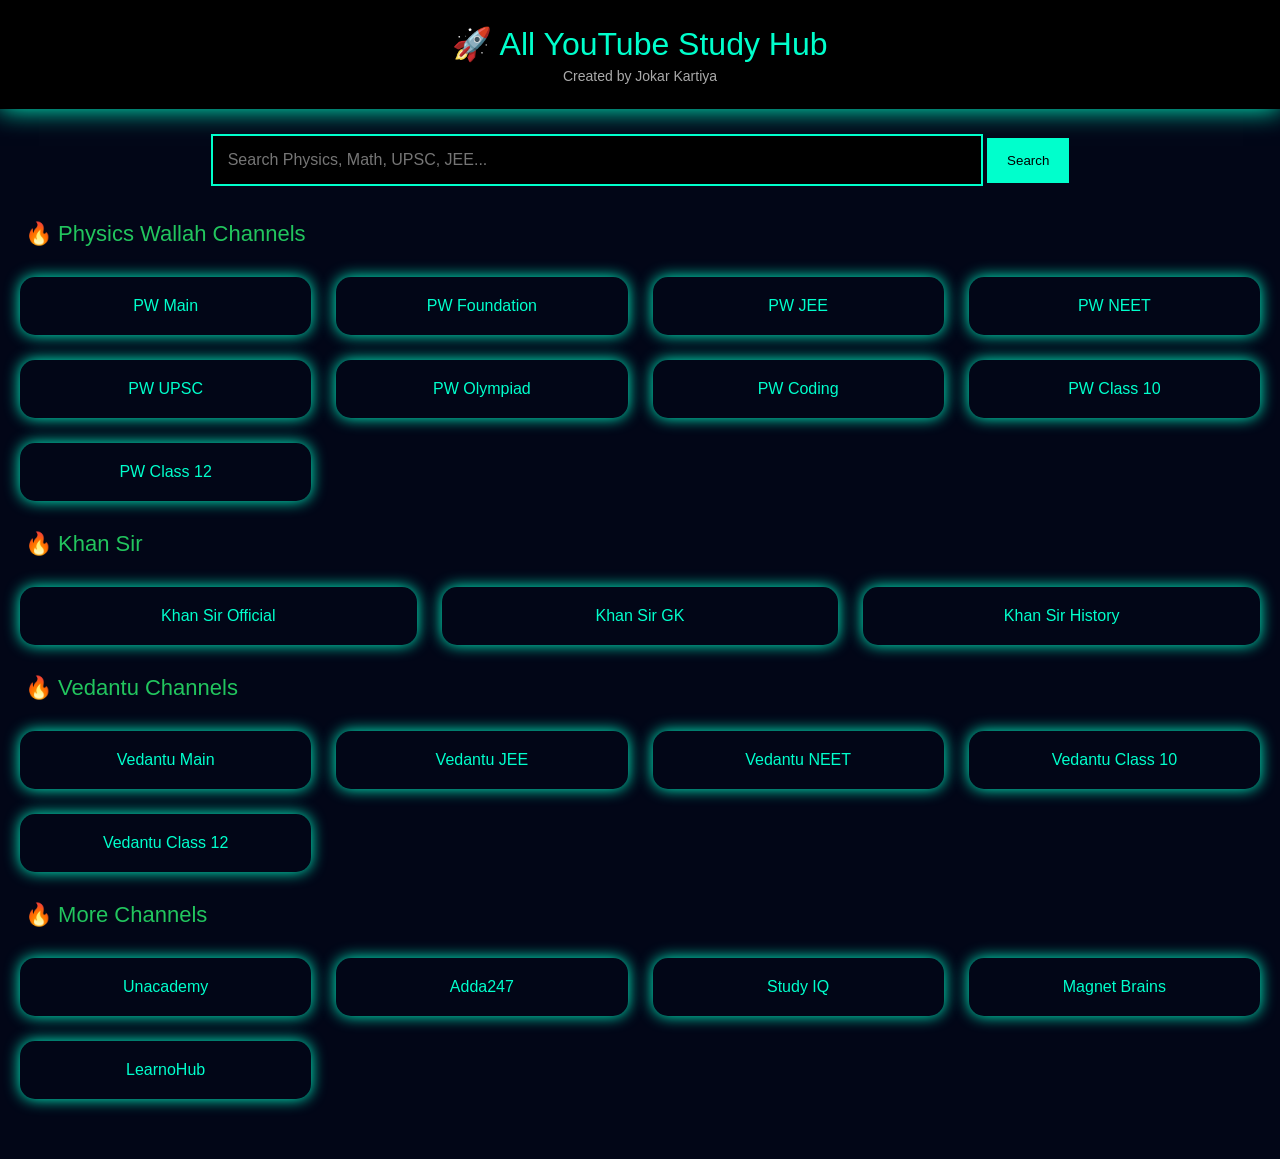
<file: all-youtube.html>
<!DOCTYPE html>
<html>

<head>
<title>All YouTube Study Hub</title>
<meta name="viewport" content="width=device-width, initial-scale=1">

<style>

body{
margin:0;
font-family:Arial;
background:#020617;
color:#00ffcc;
}

/* HEADER */
.header{
text-align:center;
padding:25px;
font-size:32px;
background:black;
box-shadow:0 0 25px #00ffcc;
}

.creator{
font-size:14px;
color:#aaa;
margin-top:5px;
}

/* SEARCH TOP */
.search{
text-align:center;
margin:25px;
}

.search input{
width:60%;
padding:15px;
background:black;
border:2px solid #00ffcc;
color:#00ffcc;
font-size:16px;
}

.search button{
padding:15px 20px;
background:#00ffcc;
border:none;
cursor:pointer;
}

/* SECTION TITLE */
.section{
padding:10px 25px;
font-size:22px;
color:#22c55e;
}

/* BIG CARDS */
.grid{
display:grid;
grid-template-columns:repeat(auto-fit,minmax(280px,1fr));
gap:25px;
padding:20px;
}

.card{
background:#020617;
padding:20px;
border-radius:15px;
cursor:pointer;
box-shadow:0 0 15px #00ffcc;
transition:0.3s;
text-align:center;
}

.card:hover{
transform:scale(1.08);
background:#00ffcc;
color:black;
}

/* VIDEO */
iframe{
width:100%;
height:220px;
border:none;
border-radius:10px;
margin-top:10px;
}

</style>
</head>

<body>

<div class="header">
🚀 All YouTube Study Hub  
<div class="creator">Created by Jokar Kartiya</div>
</div>

<!-- SEARCH -->
<div class="search">
<input id="q" placeholder="Search Physics, Math, UPSC, JEE...">
<button onclick="search()">Search</button>
</div>

<!-- 🔥 PW CHANNELS -->
<div class="section">🔥 Physics Wallah Channels</div>

<div class="grid">

<div class="card" onclick="load('Physics Wallah full lecture')">PW Main</div>
<div class="card" onclick="load('PW Foundation class')">PW Foundation</div>
<div class="card" onclick="load('PW JEE class')">PW JEE</div>
<div class="card" onclick="load('PW NEET class')">PW NEET</div>
<div class="card" onclick="load('PW UPSC class')">PW UPSC</div>
<div class="card" onclick="load('PW Olympiad class')">PW Olympiad</div>
<div class="card" onclick="load('PW Coding class')">PW Coding</div>
<div class="card" onclick="load('PW Class 10')">PW Class 10</div>
<div class="card" onclick="load('PW Class 12')">PW Class 12</div>

</div>

<!-- 🔥 KHAN SIR -->
<div class="section">🔥 Khan Sir</div>

<div class="grid">

<div class="card" onclick="load('Khan Sir full lecture')">Khan Sir Official</div>
<div class="card" onclick="load('Khan Sir GK class')">Khan Sir GK</div>
<div class="card" onclick="load('Khan Sir History')">Khan Sir History</div>

</div>

<!-- 🔥 VEDANTU -->
<div class="section">🔥 Vedantu Channels</div>

<div class="grid">

<div class="card" onclick="load('Vedantu class')">Vedantu Main</div>
<div class="card" onclick="load('Vedantu JEE')">Vedantu JEE</div>
<div class="card" onclick="load('Vedantu NEET')">Vedantu NEET</div>
<div class="card" onclick="load('Vedantu Class 10')">Vedantu Class 10</div>
<div class="card" onclick="load('Vedantu Class 12')">Vedantu Class 12</div>

</div>

<!-- 🔥 OTHER -->
<div class="section">🔥 More Channels</div>

<div class="grid">

<div class="card" onclick="load('Unacademy class')">Unacademy</div>
<div class="card" onclick="load('Adda247 class')">Adda247</div>
<div class="card" onclick="load('Study IQ class')">Study IQ</div>
<div class="card" onclick="load('Magnet Brains class')">Magnet Brains</div>
<div class="card" onclick="load('LearnoHub class')">LearnoHub</div>

</div>

<!-- RESULTS -->
<div id="results" class="grid"></div>

<script>

/* 🔥 API */
const API_KEY="AIzaSyBfKXdlLHHAPHAMKXJJUofyJeHKSsasVvw";

/* LOAD CHANNEL */
function load(q){
document.getElementById("q").value=q;
search();
}

/* SEARCH */
function search(){
let q=document.getElementById("q").value;

fetch(`https://www.googleapis.com/youtube/v3/search?part=snippet&type=video&maxResults=18&q=${q}&key=${API_KEY}`)
.then(res=>res.json())
.then(data=>{

let html="";

data.items.forEach(v=>{
html+=`
<div class="card">
<h4>${v.snippet.title}</h4>
<iframe src="https://www.youtube.com/embed/${v.id.videoId}" allowfullscreen></iframe>
</div>
`;
});

document.getElementById("results").innerHTML=html;

});
}

</script>

</body>
</html>
</file>
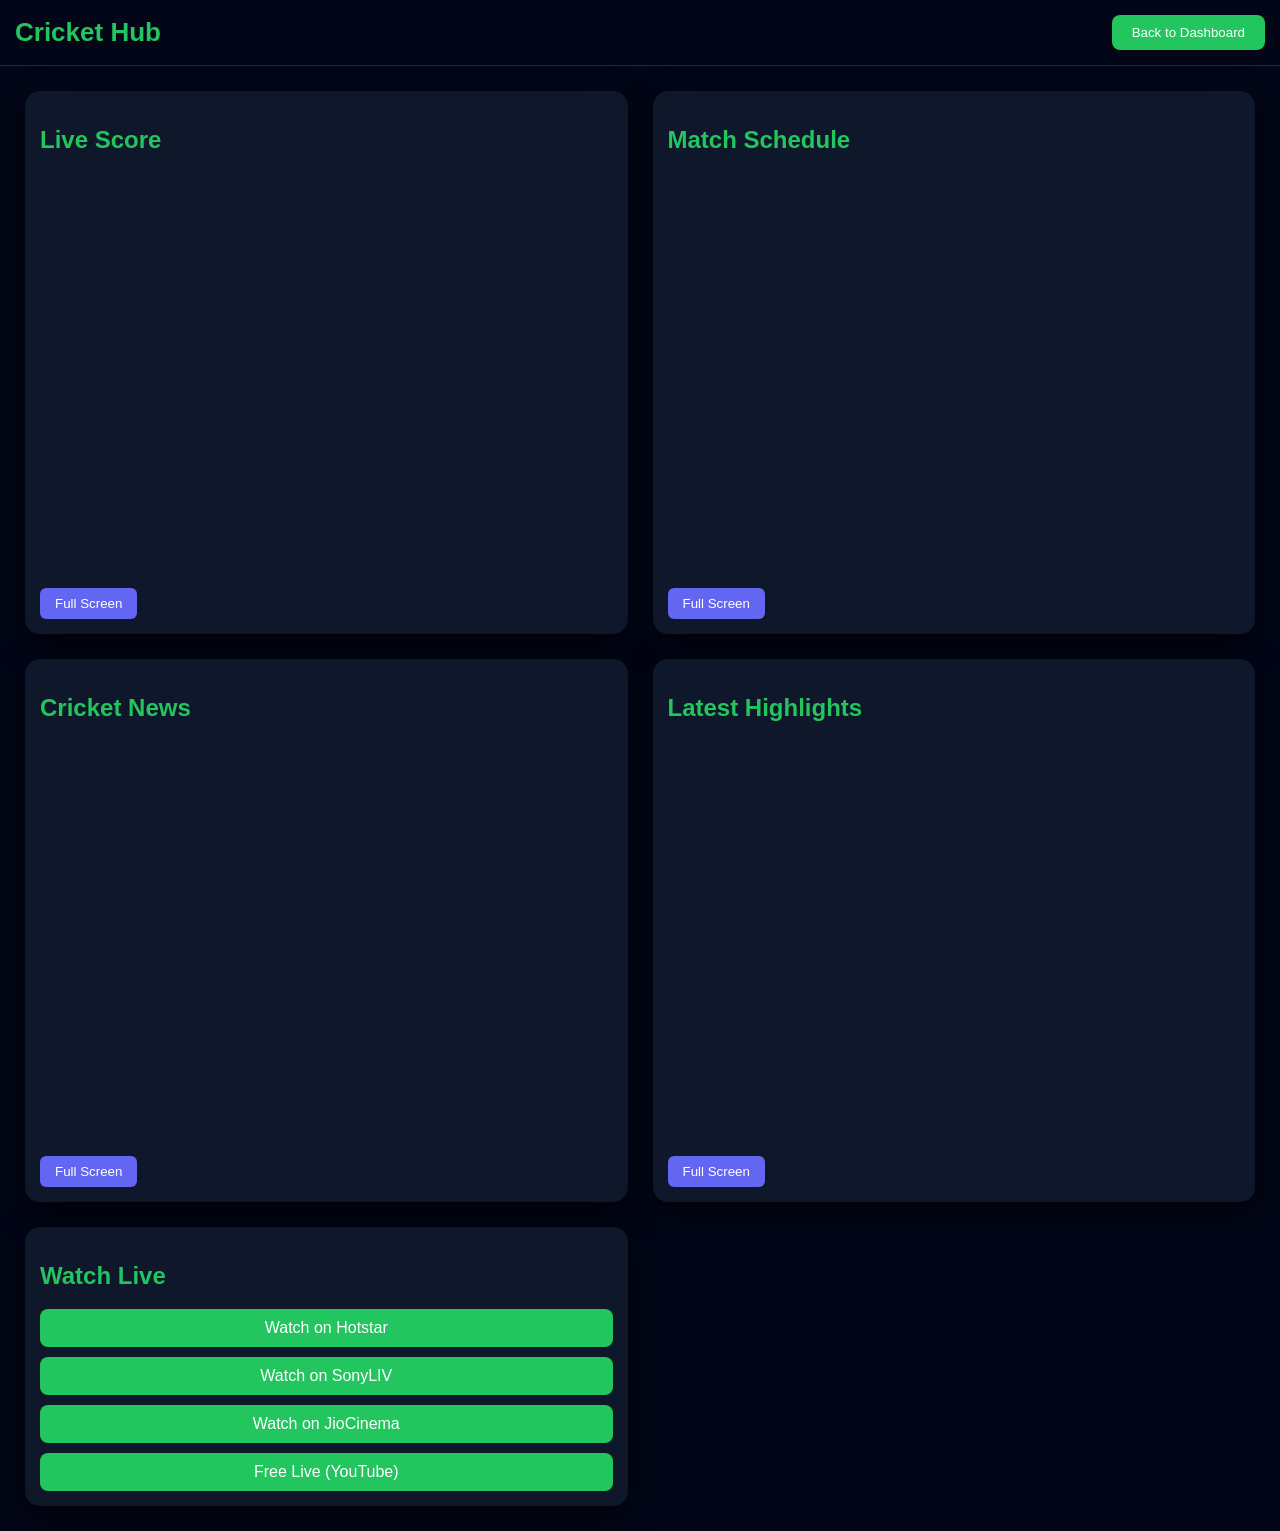
<file: cricket.html>
<!DOCTYPE html>
<html>

<head>

<title>Cricket Hub</title>

<style>

body{
margin:0;
font-family:Arial;
background:#020617;
color:white;
}

.header{
display:flex;
justify-content:space-between;
align-items:center;
padding:15px;
background:#020617;
border-bottom:1px solid #1e293b;
}

.logo{
font-size:26px;
color:#22c55e;
font-weight:bold;
}

.dashboard-btn{
background:#22c55e;
border:none;
padding:10px 20px;
border-radius:8px;
cursor:pointer;
color:white;
}

.container{
display:grid;
grid-template-columns:repeat(auto-fit,minmax(450px,1fr));
gap:25px;
padding:25px;
}

.card{
background:#0f172a;
border-radius:15px;
padding:15px;
box-shadow:0 10px 30px rgba(0,0,0,0.6);
}

.card h2{
color:#22c55e;
}

iframe{
width:100%;
height:400px;
border:none;
border-radius:10px;
}

.full-btn{
margin-top:10px;
background:#6366f1;
border:none;
padding:8px 15px;
border-radius:6px;
color:white;
cursor:pointer;
}

.link-btn{
display:block;
margin-top:10px;
padding:10px;
background:#22c55e;
text-align:center;
border-radius:8px;
text-decoration:none;
color:white;
}

</style>

</head>

<body>

<div class="header">

<div class="logo">
Cricket Hub
</div>

<button class="dashboard-btn" onclick="goDashboard()">
Back to Dashboard
</button>

</div>


<div class="container">


<!-- LIVE SCORE -->

<div class="card">

<h2>Live Score</h2>

<iframe src="https://www.cricbuzz.com/cricket-match/live-scores"></iframe>

<button class="full-btn" onclick="openFull('https://www.cricbuzz.com/cricket-match/live-scores')">
Full Screen
</button>

</div>



<!-- MATCH SCHEDULE -->

<div class="card">

<h2>Match Schedule</h2>

<iframe src="https://www.espncricinfo.com/live-cricket-score"></iframe>

<button class="full-btn" onclick="openFull('https://www.espncricinfo.com/live-cricket-score')">
Full Screen
</button>

</div>



<!-- CRICKET NEWS -->

<div class="card">

<h2>Cricket News</h2>

<iframe src="https://www.espncricinfo.com/cricket-news"></iframe>

<button class="full-btn" onclick="openFull('https://www.espncricinfo.com/cricket-news')">
Full Screen
</button>

</div>



<!-- HIGHLIGHTS -->

<div class="card">

<h2>Latest Highlights</h2>

<iframe src="https://www.youtube.com/embed?listType=search&list=latest+cricket+highlights"></iframe>

<button class="full-btn" onclick="openFull('https://www.youtube.com/results?search_query=latest+cricket+highlights')">
Full Screen
</button>

</div>



<!-- WATCH LIVE -->

<div class="card">

<h2>Watch Live</h2>

<a class="link-btn" href="https://www.hotstar.com" target="_blank">
Watch on Hotstar
</a>

<a class="link-btn" href="https://www.sonyliv.com" target="_blank">
Watch on SonyLIV
</a>

<a class="link-btn" href="https://www.jiocinema.com" target="_blank">
Watch on JioCinema
</a>

<a class="link-btn" href="https://www.youtube.com/results?search_query=live+cricket+match">
Free Live (YouTube)
</a>

</div>


</div>


<script>

function goDashboard(){
window.location="../pages/index.html";
}

function openFull(url){
window.open(url,"_blank");
}

</script>

</body>

</html>
</file>
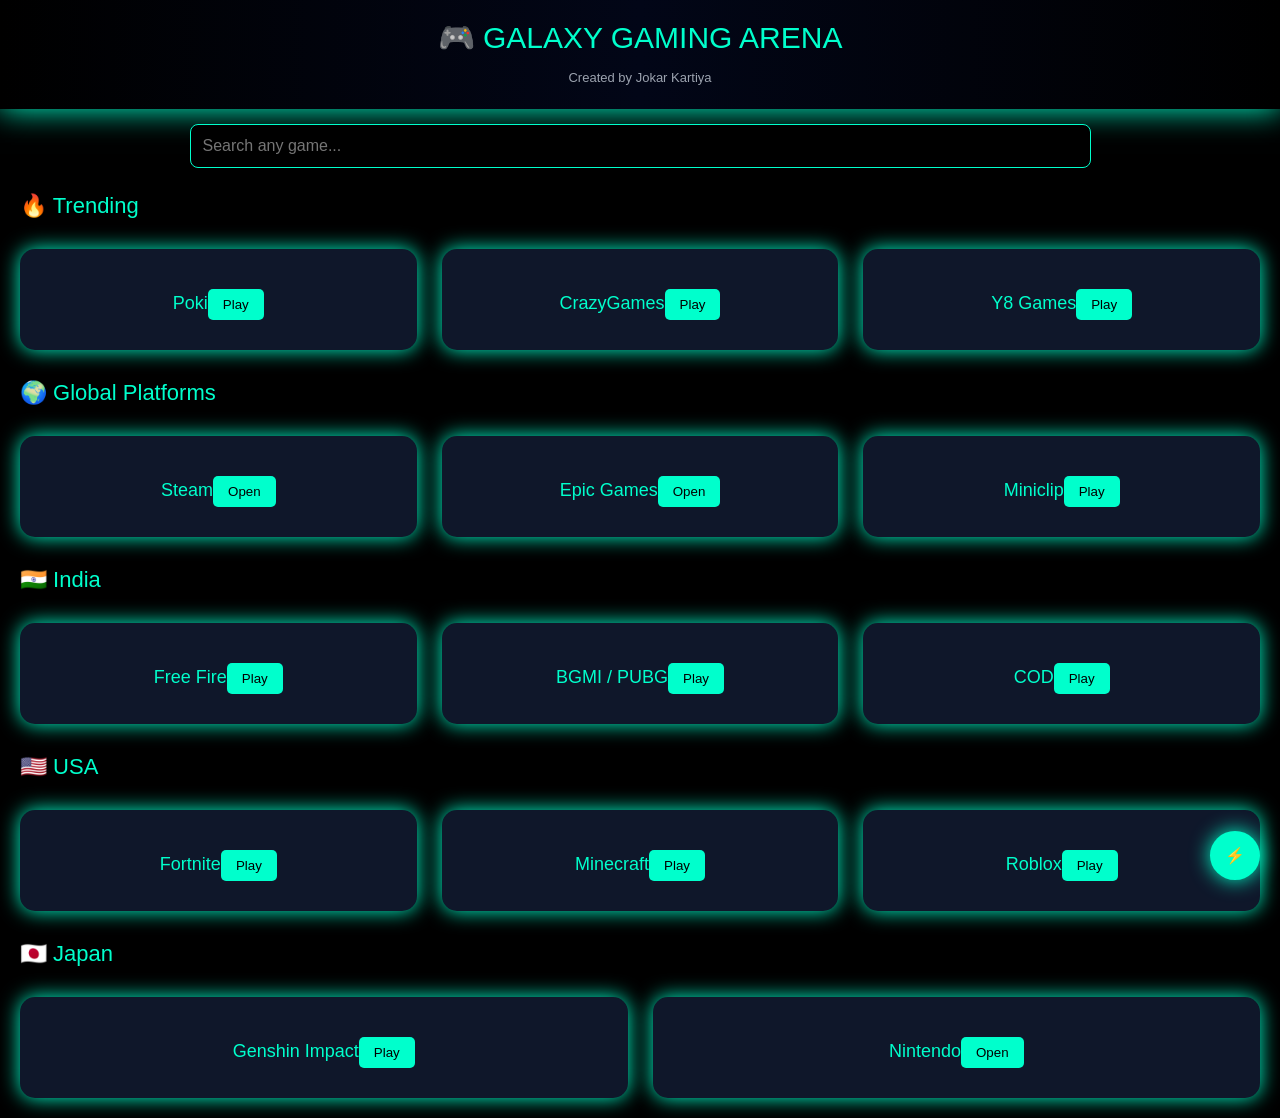
<file: games-world.html>
<!DOCTYPE html>
<html>

<head>
<title>Galaxy Gaming Arena</title>
<meta name="viewport" content="width=device-width, initial-scale=1">

<style>

body{
margin:0;
font-family:Arial;
background:#000;
color:#00ffcc;
overflow-x:hidden;
}

/* HEADER */
.header{
text-align:center;
padding:20px;
font-size:30px;
background:linear-gradient(90deg,#000,#020617,#000);
box-shadow:0 0 30px #00ffcc;
}

.creator{
font-size:13px;
color:#9ca3af;
}

/* SEARCH */
.search{
text-align:center;
margin:15px;
}

.search input{
width:70%;
padding:12px;
font-size:16px;
background:black;
border:1px solid #00ffcc;
color:#00ffcc;
border-radius:8px;
}

/* GRID */
.grid{
display:grid;
grid-template-columns:repeat(auto-fit,minmax(250px,1fr));
gap:25px;
padding:20px;
}

/* CARD */
.card{
background:#0f172a;
padding:30px;
border-radius:15px;
text-align:center;
cursor:pointer;
transition:0.3s;
box-shadow:0 0 20px #00ffcc;
font-size:18px;
position:relative;
overflow:hidden;
}

.card::before{
content:"";
position:absolute;
top:0;
left:-100%;
width:100%;
height:100%;
background:linear-gradient(120deg,transparent,#00ffcc,transparent);
transition:0.5s;
}

.card:hover::before{
left:100%;
}

.card:hover{
transform:scale(1.1);
background:#00ffcc;
color:black;
}

/* BUTTON */
button{
margin-top:10px;
padding:8px 15px;
border:none;
background:#00ffcc;
cursor:pointer;
border-radius:5px;
}

/* FULLSCREEN GAME */
#gameBox{
position:fixed;
top:0;
left:0;
width:100%;
height:100%;
background:black;
display:none;
z-index:9999;
animation:fade 0.3s;
}

@keyframes fade{
from{opacity:0}
to{opacity:1}
}

#gameFrame{
width:100%;
height:100%;
border:none;
}

.close{
position:absolute;
top:10px;
right:20px;
background:red;
color:white;
padding:10px;
border-radius:6px;
cursor:pointer;
}

/* LOADER */
.loader{
position:absolute;
top:50%;
left:50%;
transform:translate(-50%,-50%);
color:#00ffcc;
font-size:20px;
}

/* FLOAT BUTTON */
.float{
position:fixed;
bottom:20px;
right:20px;
background:#00ffcc;
color:black;
padding:15px;
border-radius:50%;
cursor:pointer;
box-shadow:0 0 20px #00ffcc;
}

/* CATEGORY TITLE */
.section{
padding:10px 20px;
font-size:22px;
color:#00ffcc;
}

</style>
</head>

<body>

<div class="header">
🎮 GALAXY GAMING ARENA <br>
<span class="creator">Created by Jokar Kartiya</span>
</div>

<div class="search">
<input id="search" placeholder="Search any game..." onkeyup="searchGame()">
</div>

<!-- 🔥 TRENDING -->
<div class="section">🔥 Trending</div>
<div class="grid">

<div class="card" onclick="play('https://poki.com')">Poki<button>Play</button></div>
<div class="card" onclick="play('https://www.crazygames.com')">CrazyGames<button>Play</button></div>
<div class="card" onclick="play('https://www.y8.com')">Y8 Games<button>Play</button></div>

</div>

<!-- 🌍 GLOBAL -->
<div class="section">🌍 Global Platforms</div>
<div class="grid">

<div class="card" onclick="play('https://store.steampowered.com')">Steam<button>Open</button></div>
<div class="card" onclick="play('https://www.epicgames.com')">Epic Games<button>Open</button></div>
<div class="card" onclick="play('https://www.miniclip.com')">Miniclip<button>Play</button></div>

</div>

<!-- 🇮🇳 INDIA -->
<div class="section">🇮🇳 India</div>
<div class="grid">

<div class="card" onclick="play('https://ff.garena.com')">Free Fire<button>Play</button></div>
<div class="card" onclick="play('https://www.pubg.com')">BGMI / PUBG<button>Play</button></div>
<div class="card" onclick="play('https://www.callofduty.com')">COD<button>Play</button></div>

</div>

<!-- 🇺🇸 USA -->
<div class="section">🇺🇸 USA</div>
<div class="grid">

<div class="card" onclick="play('https://www.fortnite.com')">Fortnite<button>Play</button></div>
<div class="card" onclick="play('https://www.minecraft.net')">Minecraft<button>Play</button></div>
<div class="card" onclick="play('https://www.roblox.com')">Roblox<button>Play</button></div>

</div>

<!-- 🇯🇵 JAPAN -->
<div class="section">🇯🇵 Japan</div>
<div class="grid">

<div class="card" onclick="play('https://genshin.hoyoverse.com')">Genshin Impact<button>Play</button></div>
<div class="card" onclick="play('https://www.nintendo.com')">Nintendo<button>Open</button></div>

</div>

<!-- FULLSCREEN -->
<div id="gameBox">
<div class="close" onclick="closeGame()">❌ Exit</div>
<div class="loader" id="loader">Loading Game...</div>
<iframe id="gameFrame"></iframe>
</div>

<!-- FLOAT -->
<div class="float" onclick="alert('More features coming 😎')">⚡</div>

<script>

/* PLAY GAME */
function play(url){
let box=document.getElementById("gameBox");
let frame=document.getElementById("gameFrame");
let loader=document.getElementById("loader");

box.style.display="block";
loader.style.display="block";

frame.src=url;

/* SOUND */
let audio=new Audio("https://www.soundjay.com/button/beep-07.wav");
audio.play();

setTimeout(()=>{
loader.style.display="none";
},1500);
}

/* CLOSE */
function closeGame(){
document.getElementById("gameBox").style.display="none";
document.getElementById("gameFrame").src="";
}

/* SEARCH */
function searchGame(){
let input=document.getElementById("search").value.toLowerCase();
let cards=document.querySelectorAll(".card");

cards.forEach(card=>{
card.style.display = card.innerText.toLowerCase().includes(input) ? "block" : "none";
});
}

</script>

</body>
</html>
</file>
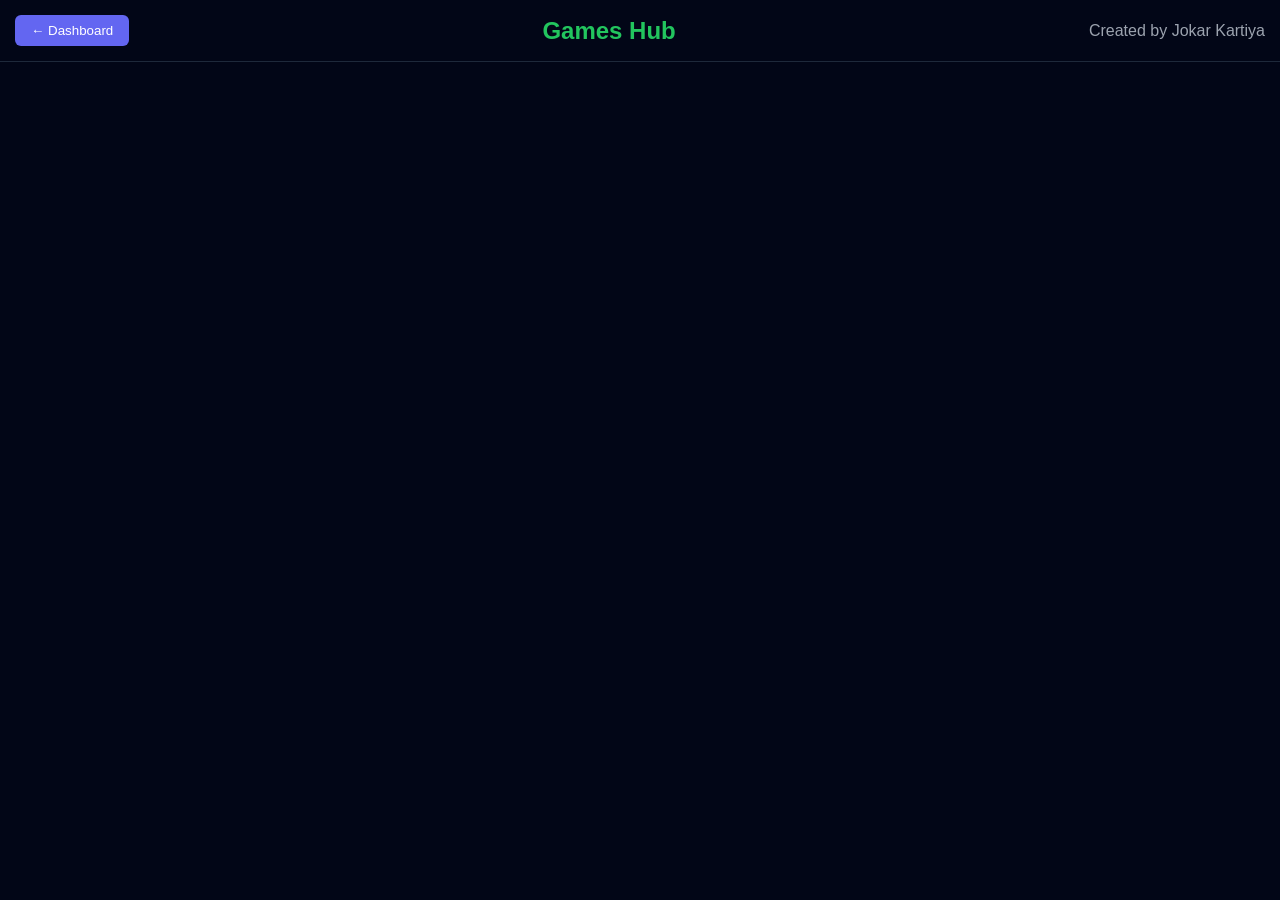
<file: Games.html>
<!DOCTYPE html>
<html>

<head>

<title>Sports hub - LearnGalaxy</title>

<style>

body{
margin:0;
font-family:Arial;
background:#020617;
color:white;
}

.header{
background:#020617;
padding:15px;
display:flex;
justify-content:space-between;
align-items:center;
border-bottom:1px solid #1e293b;
}

.logo{
font-size:24px;
color:#22c55e;
font-weight:bold;
}

.creator{
color:#9ca3af;
}

.back{
background:#6366f1;
border:none;
padding:8px 16px;
border-radius:6px;
color:white;
cursor:pointer;
}

iframe{
width:100%;
height:92vh;
border:none;
}

</style>

</head>

<body>

<div class="header">

<button class="back" onclick="goBack()">← Dashboard</button>

<div class="logo">
Games Hub
</div>

<div class="creator">
Created by Jokar Kartiya
</div>

</div>

<iframe src="https://www.flashscore.com"></iframe>

<script>

function goBack(){
window.location="../pages/index.html";
}

</script>

</body>

</html>
</file>
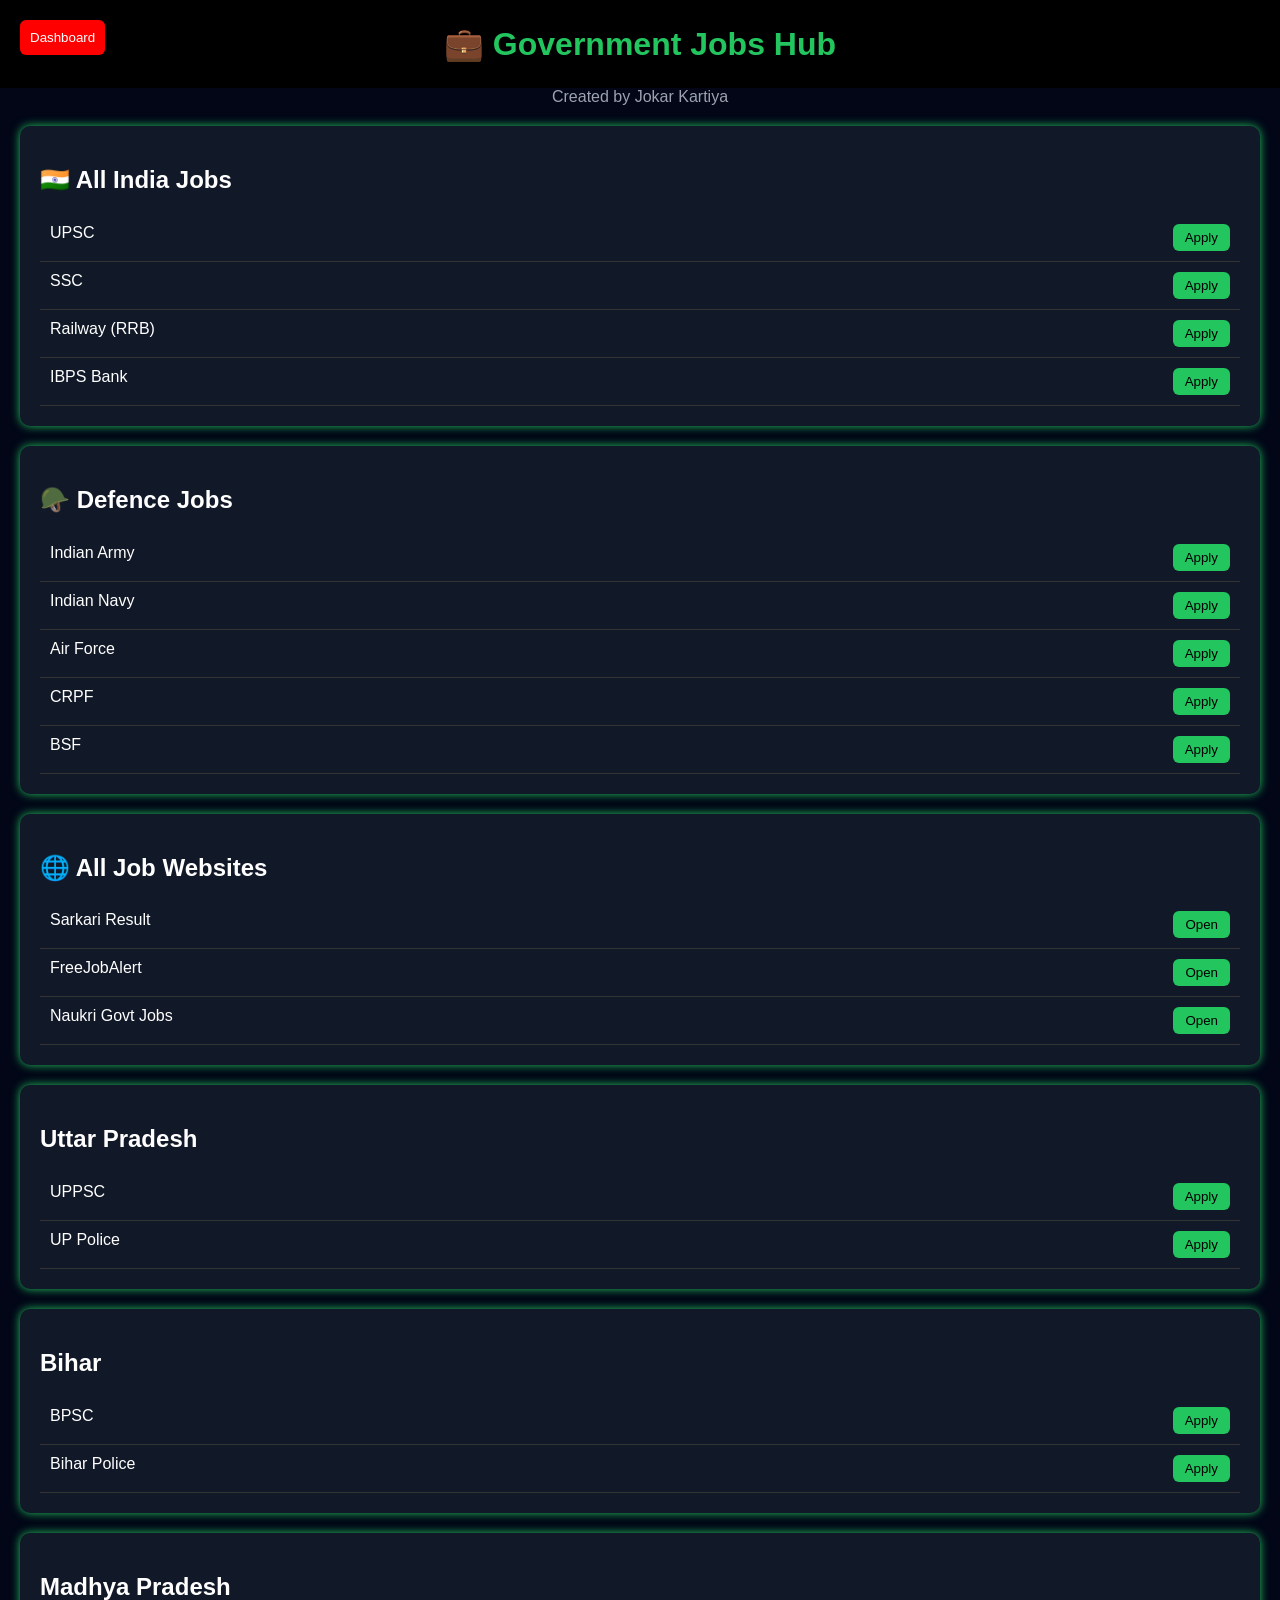
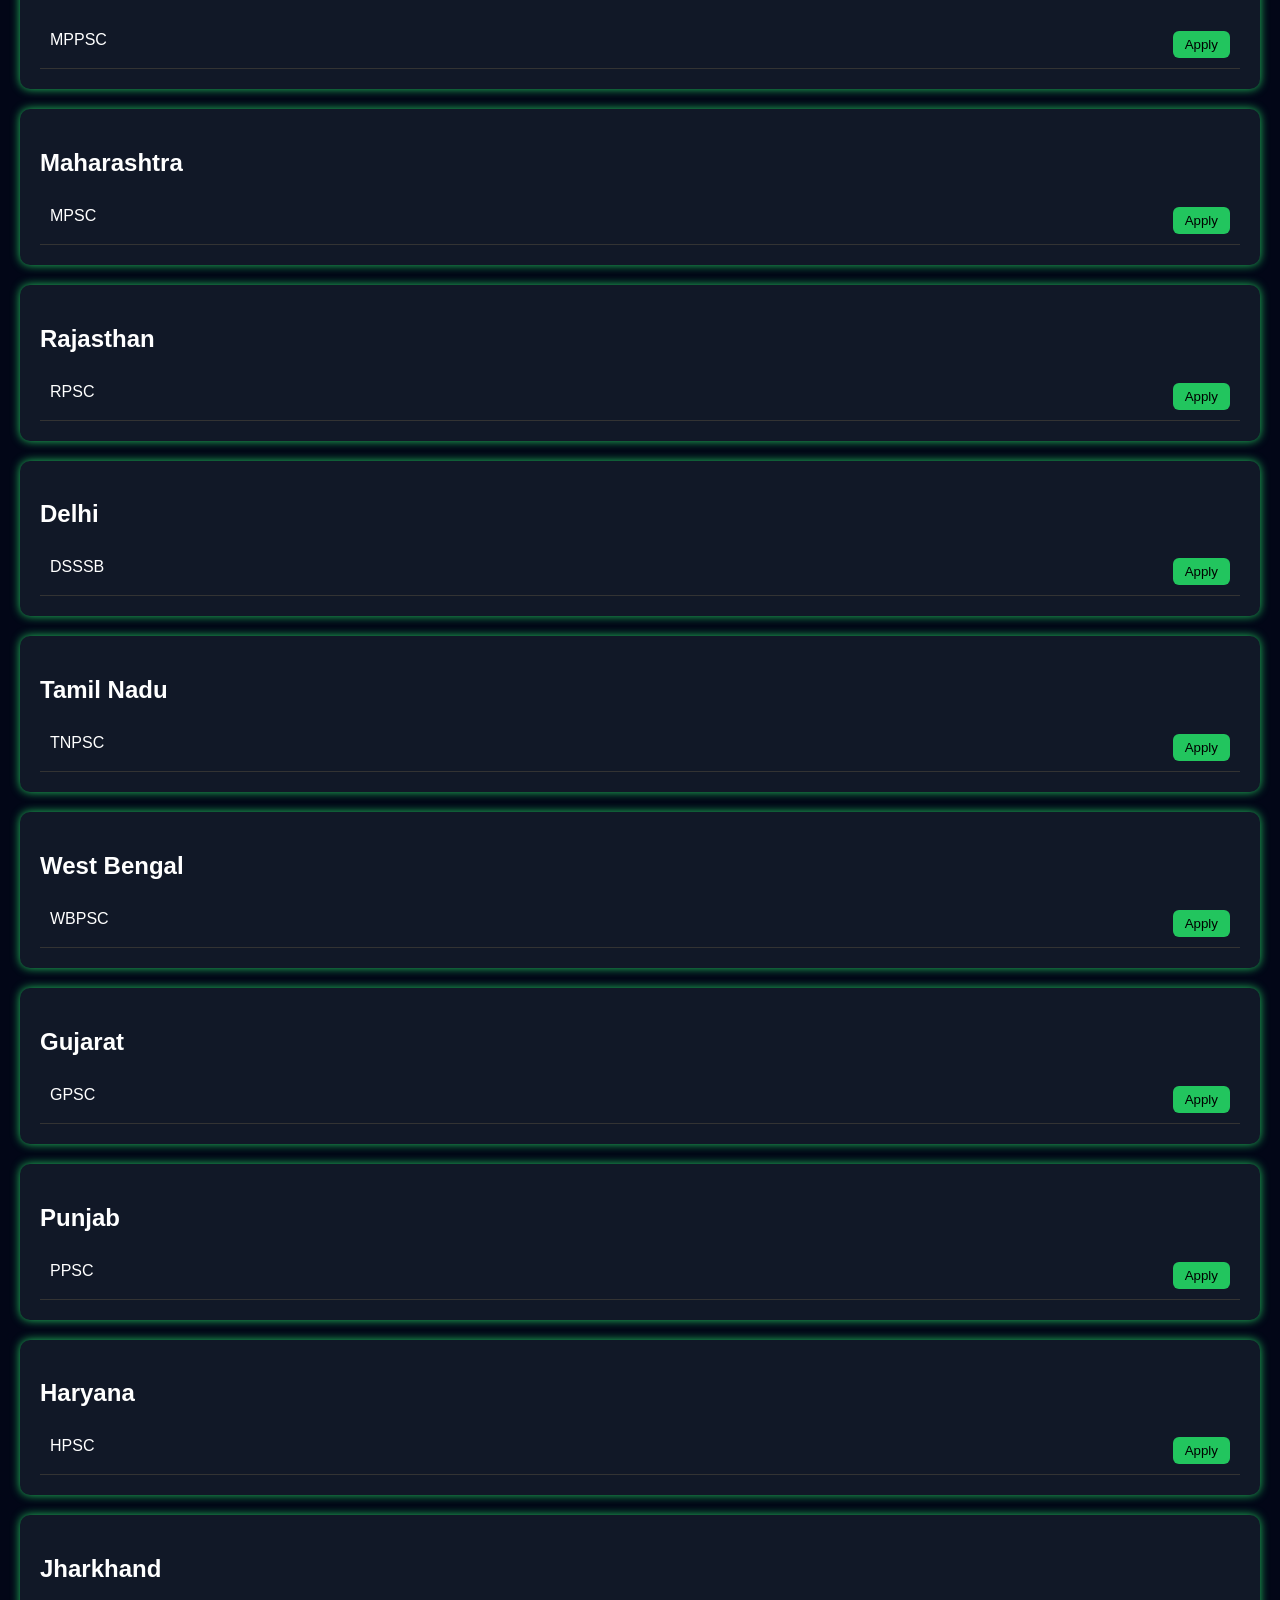
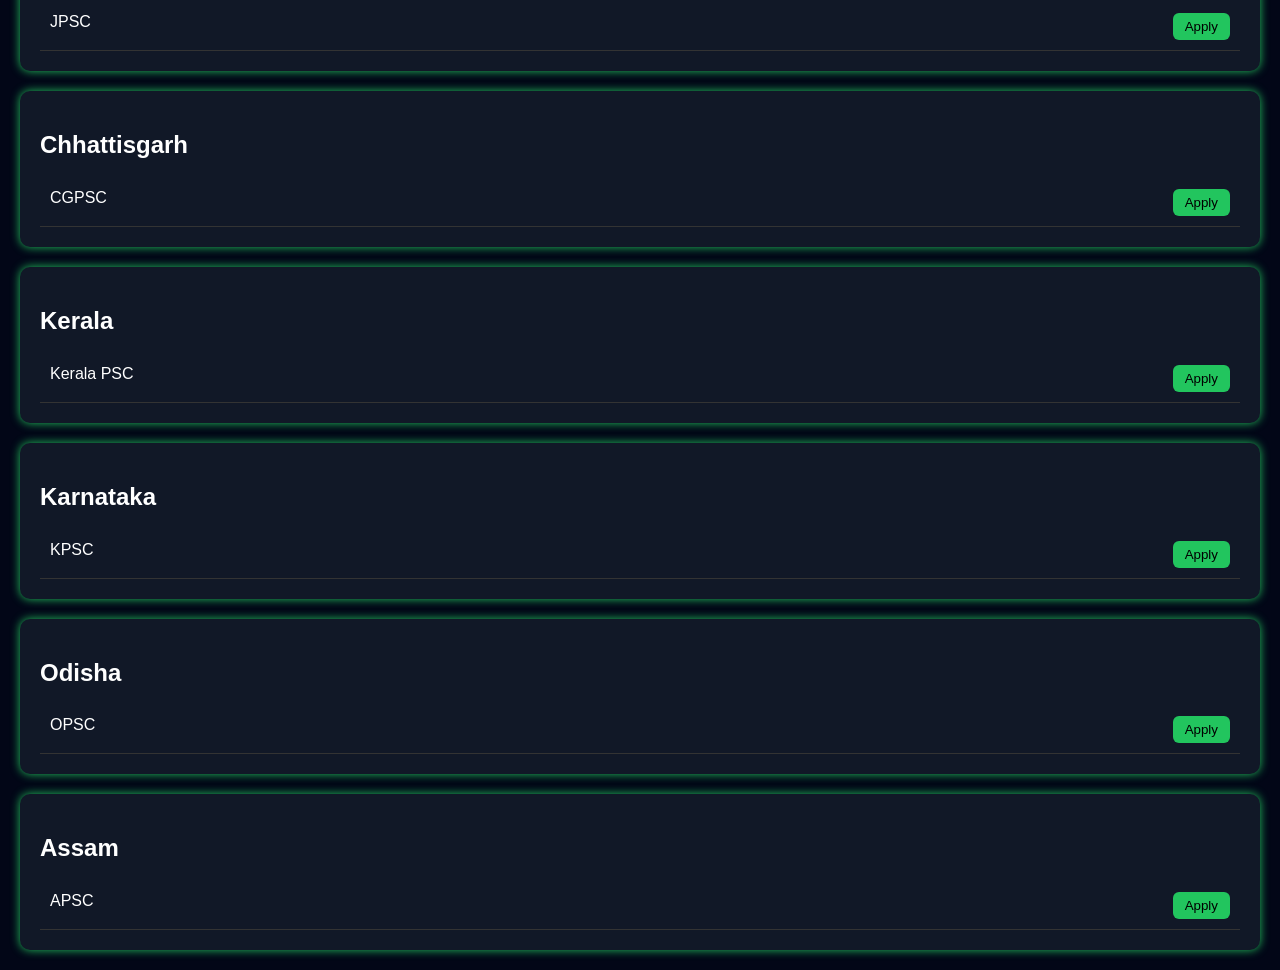
<file: govt-jobs.html>
<!DOCTYPE html>
<html>

<head>
<title>Government Jobs Hub</title>
<meta name="viewport" content="width=device-width, initial-scale=1">

<style>

body{
margin:0;
font-family:Arial;
background:#020617;
color:white;
}

/* HEADER */
.header{
text-align:center;
padding:25px;
font-size:32px;
font-weight:bold;
background:black;
color:#22c55e;
}

.creator{
text-align:center;
color:#9ca3af;
margin-bottom:20px;
}

/* SECTION */
.section{
padding:20px;
}

.section h2{
color:#22c55e;
}

/* STATE BOX */
.state{
margin:20px;
padding:20px;
background:#111827;
border-radius:10px;
box-shadow:0 0 10px #22c55e;
}

/* JOB */
.job{
display:flex;
justify-content:space-between;
padding:10px;
border-bottom:1px solid #333;
}

/* BUTTON */
button{
background:#22c55e;
border:none;
padding:6px 12px;
border-radius:6px;
cursor:pointer;
}

button:hover{
background:#16a34a;
}

/* BACK */
.back{
position:fixed;
top:20px;
left:20px;
background:red;
color:white;
padding:10px;
border:none;
border-radius:6px;
cursor:pointer;
}

</style>
</head>

<body>

<button class="back" onclick="goBack()">Dashboard</button>

<div class="header">
💼 Government Jobs Hub
</div>

<div class="creator">
Created by Jokar Kartiya
</div>

<!-- 🔥 ALL INDIA JOBS -->
<div class="state">
<h2>🇮🇳 All India Jobs</h2>

<div class="job"><span>UPSC</span><button onclick="openSite('https://upsc.gov.in')">Apply</button></div>
<div class="job"><span>SSC</span><button onclick="openSite('https://ssc.nic.in')">Apply</button></div>
<div class="job"><span>Railway (RRB)</span><button onclick="openSite('https://www.rrbcdg.gov.in')">Apply</button></div>
<div class="job"><span>IBPS Bank</span><button onclick="openSite('https://www.ibps.in')">Apply</button></div>

</div>

<!-- 🪖 DEFENCE -->
<div class="state">
<h2>🪖 Defence Jobs</h2>

<div class="job"><span>Indian Army</span><button onclick="openSite('https://joinindianarmy.nic.in')">Apply</button></div>
<div class="job"><span>Indian Navy</span><button onclick="openSite('https://www.joinindiannavy.gov.in')">Apply</button></div>
<div class="job"><span>Air Force</span><button onclick="openSite('https://indianairforce.nic.in')">Apply</button></div>
<div class="job"><span>CRPF</span><button onclick="openSite('https://crpf.gov.in')">Apply</button></div>
<div class="job"><span>BSF</span><button onclick="openSite('https://bsf.gov.in')">Apply</button></div>

</div>

<!-- 🌐 ALL JOB SITES -->
<div class="state">
<h2>🌐 All Job Websites</h2>

<div class="job"><span>Sarkari Result</span><button onclick="openSite('https://www.sarkariresult.com')">Open</button></div>
<div class="job"><span>FreeJobAlert</span><button onclick="openSite('https://www.freejobalert.com')">Open</button></div>
<div class="job"><span>Naukri Govt Jobs</span><button onclick="openSite('https://www.naukri.com/govt-jobs')">Open</button></div>

</div>

<!-- 🏙️ STATES -->

<div class="state">
<h2>Uttar Pradesh</h2>
<div class="job"><span>UPPSC</span><button onclick="openSite('https://uppsc.up.nic.in')">Apply</button></div>
<div class="job"><span>UP Police</span><button onclick="openSite('https://uppbpb.gov.in')">Apply</button></div>
</div>

<div class="state">
<h2>Bihar</h2>
<div class="job"><span>BPSC</span><button onclick="openSite('https://bpsc.bih.nic.in')">Apply</button></div>
<div class="job"><span>Bihar Police</span><button onclick="openSite('https://csbc.bih.nic.in')">Apply</button></div>
</div>

<div class="state">
<h2>Madhya Pradesh</h2>
<div class="job"><span>MPPSC</span><button onclick="openSite('https://mppsc.mp.gov.in')">Apply</button></div>
</div>

<div class="state">
<h2>Maharashtra</h2>
<div class="job"><span>MPSC</span><button onclick="openSite('https://mpsc.gov.in')">Apply</button></div>
</div>

<div class="state">
<h2>Rajasthan</h2>
<div class="job"><span>RPSC</span><button onclick="openSite('https://rpsc.rajasthan.gov.in')">Apply</button></div>
</div>

<div class="state">
<h2>Delhi</h2>
<div class="job"><span>DSSSB</span><button onclick="openSite('https://dsssb.delhi.gov.in')">Apply</button></div>
</div>

<div class="state">
<h2>Tamil Nadu</h2>
<div class="job"><span>TNPSC</span><button onclick="openSite('https://www.tnpsc.gov.in')">Apply</button></div>
</div>

<div class="state">
<h2>West Bengal</h2>
<div class="job"><span>WBPSC</span><button onclick="openSite('https://pscwbapplication.in')">Apply</button></div>
</div>

<div class="state">
<h2>Gujarat</h2>
<div class="job"><span>GPSC</span><button onclick="openSite('https://gpsc.gujarat.gov.in')">Apply</button></div>
</div>

<div class="state">
<h2>Punjab</h2>
<div class="job"><span>PPSC</span><button onclick="openSite('https://ppsc.gov.in')">Apply</button></div>
</div>

<div class="state">
<h2>Haryana</h2>
<div class="job"><span>HPSC</span><button onclick="openSite('https://hpsc.gov.in')">Apply</button></div>
</div>

<div class="state">
<h2>Jharkhand</h2>
<div class="job"><span>JPSC</span><button onclick="openSite('https://jpsc.gov.in')">Apply</button></div>
</div>

<div class="state">
<h2>Chhattisgarh</h2>
<div class="job"><span>CGPSC</span><button onclick="openSite('https://psc.cg.gov.in')">Apply</button></div>
</div>

<div class="state">
<h2>Kerala</h2>
<div class="job"><span>Kerala PSC</span><button onclick="openSite('https://www.keralapsc.gov.in')">Apply</button></div>
</div>

<div class="state">
<h2>Karnataka</h2>
<div class="job"><span>KPSC</span><button onclick="openSite('https://kpsc.kar.nic.in')">Apply</button></div>
</div>

<div class="state">
<h2>Odisha</h2>
<div class="job"><span>OPSC</span><button onclick="openSite('https://opsc.gov.in')">Apply</button></div>
</div>

<div class="state">
<h2>Assam</h2>
<div class="job"><span>APSC</span><button onclick="openSite('https://apsc.nic.in')">Apply</button></div>
</div>

<script>

function goBack(){
window.location="../pages/index.html";
}

function openSite(url){
window.open(url);
}

</script>

</body>

</html>
</file>
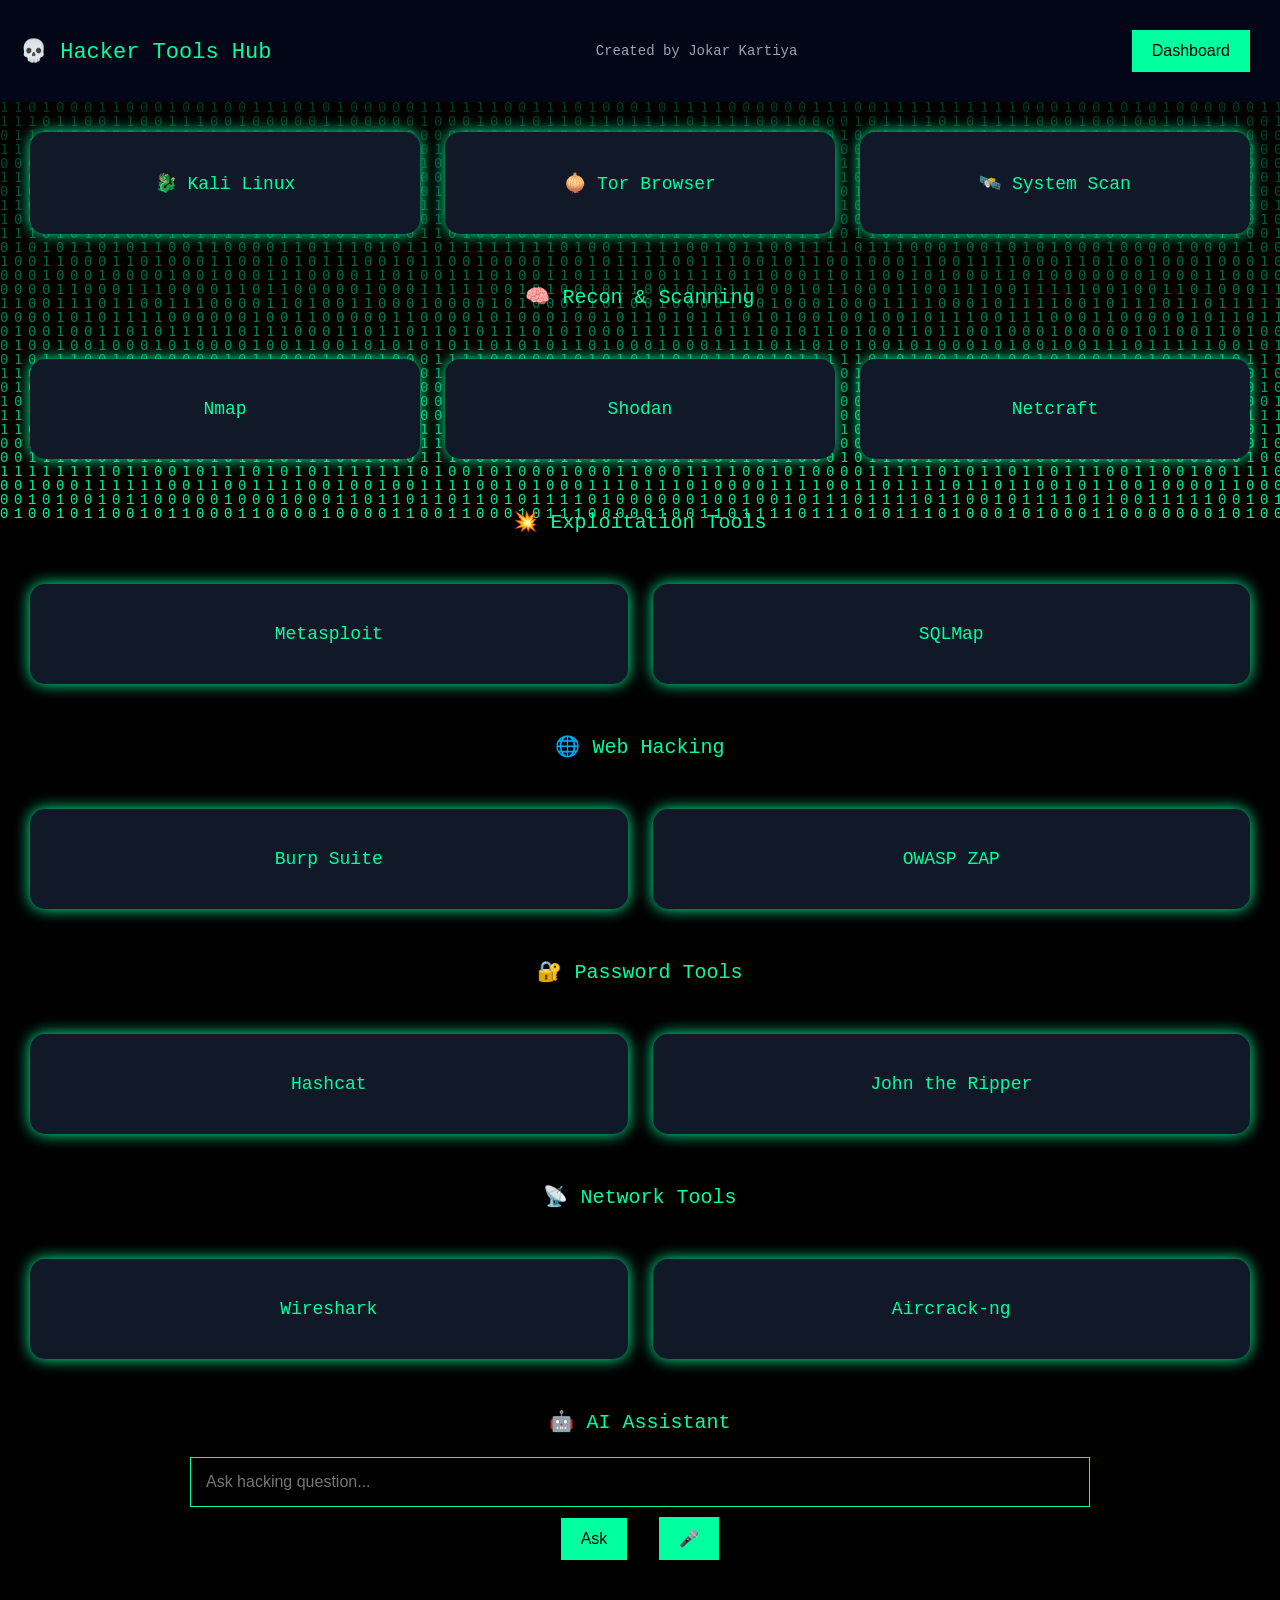
<file: hacking.html>
<!DOCTYPE html>
<html>

<head>
<title>Hacker AI X PRO</title>
<meta name="viewport" content="width=device-width, initial-scale=1">

<style>

body{
margin:0;
font-family:monospace;
background:black;
color:#00ff9f;
}

/* MATRIX */
canvas{
position:fixed;
top:0;
left:0;
width:100%;
height:100%;
z-index:-1;
}

/* HEADER */
.header{
display:flex;
justify-content:space-between;
align-items:center;
padding:20px;
background:#020617;
font-size:22px;
}

/* GRID */
.grid{
display:grid;
grid-template-columns:repeat(auto-fit,minmax(250px,1fr));
gap:25px;
padding:30px;
}

/* CARD */
.card{
padding:40px 20px;
text-align:center;
border-radius:15px;
background:#111827;
cursor:pointer;
transition:0.3s;
box-shadow:0 0 15px #00ff9f;
font-size:18px;
}

.card:hover{
transform:scale(1.08);
background:#00ff9f;
color:black;
}

/* SECTION */
.section{
padding:20px;
font-size:20px;
text-align:center;
}

/* AI */
input{
padding:15px;
width:70%;
font-size:16px;
background:black;
border:1px solid #00ff9f;
color:#00ff9f;
}

button{
padding:12px 20px;
margin:10px;
font-size:16px;
background:#00ff9f;
border:none;
cursor:pointer;
}

#aiRes{
margin-top:15px;
min-height:50px;
}

</style>

</head>

<body>

<canvas id="matrix"></canvas>

<!-- SOUND -->
<audio id="clickSound" src="https://www.soundjay.com/buttons/button-16.mp3"></audio>
<audio id="typeSound" src="https://www.soundjay.com/typing/sounds/keyboard-1.mp3"></audio>

<div class="header">
<div>💀 Hacker Tools Hub</div>
<div style="font-size:14px;color:#9ca3af;">Created by Jokar Kartiya</div>
<button onclick="goBack()">Dashboard</button>
</div>

<!-- MAIN TOOLS -->

<div class="grid">

<div class="card" onclick="openSite('https://www.kali.org')">🐉 Kali Linux</div>
<div class="card" onclick="openSite('https://www.torproject.org')">🧅 Tor Browser</div>
<div class="card" onclick="scan()">🛰️ System Scan</div>

</div>

<!-- RECON -->

<div class="section">🧠 Recon & Scanning</div>

<div class="grid">
<div class="card" onclick="openSite('https://nmap.org')">Nmap</div>
<div class="card" onclick="openSite('https://www.shodan.io')">Shodan</div>
<div class="card" onclick="openSite('https://www.netcraft.com')">Netcraft</div>
</div>

<!-- EXPLOIT -->

<div class="section">💥 Exploitation Tools</div>

<div class="grid">
<div class="card" onclick="openSite('https://www.metasploit.com')">Metasploit</div>
<div class="card" onclick="openSite('https://sqlmap.org')">SQLMap</div>
</div>

<!-- WEB -->

<div class="section">🌐 Web Hacking</div>

<div class="grid">
<div class="card" onclick="openSite('https://portswigger.net/burp')">Burp Suite</div>
<div class="card" onclick="openSite('https://www.zaproxy.org')">OWASP ZAP</div>
</div>

<!-- PASSWORD -->

<div class="section">🔐 Password Tools</div>

<div class="grid">
<div class="card" onclick="openSite('https://hashcat.net')">Hashcat</div>
<div class="card" onclick="openSite('https://www.openwall.com/john')">John the Ripper</div>
</div>

<!-- NETWORK -->

<div class="section">📡 Network Tools</div>

<div class="grid">
<div class="card" onclick="openSite('https://www.wireshark.org')">Wireshark</div>
<div class="card" onclick="openSite('https://www.aircrack-ng.org')">Aircrack-ng</div>
</div>

<!-- AI -->

<div class="section">

🤖 AI Assistant <br><br>

<input id="ai" placeholder="Ask hacking question..."><br>

<button onclick="ai()">Ask</button>
<button onclick="voice()">🎤</button>

<p id="aiRes"></p>

</div>

<script>

/* MATRIX */

let c=document.getElementById("matrix");
let ctx=c.getContext("2d");

c.height=window.innerHeight;
c.width=window.innerWidth;

let letters="01";
let font=14;
let columns=c.width/font;
let drops=[];

for(let x=0;x<columns;x++) drops[x]=1;

function draw(){
ctx.fillStyle="rgba(0,0,0,0.05)";
ctx.fillRect(0,0,c.width,c.height);

ctx.fillStyle="#00ff9f";
ctx.font=font+"px monospace";

for(let i=0;i<drops.length;i++){
let text=letters[Math.floor(Math.random()*letters.length)];
ctx.fillText(text,i*font,drops[i]*font);

if(drops[i]*font>c.height && Math.random()>0.975) drops[i]=0;
drops[i]++;
}
}
setInterval(draw,33);

/* FUNCTIONS */

function goBack(){
window.location="../pages/index.html";
}

function openSite(url){
document.getElementById("clickSound").play();
window.open(url);
}

function scan(){
alert("🛰️ System Scan Complete ✔");
}

/* AI */

function ai(){

let q=document.getElementById("ai").value.toLowerCase();
let res="";

if(q.includes("kali")){
res="Kali Linux is a powerful penetration testing OS with tools like Nmap and Metasploit.";
}
else if(q.includes("wifi")){
res="WiFi hacking is illegal. Learn ethical hacking and network security.";
}
else if(q.includes("tool")){
res="Use tools like Nmap, Burp Suite, SQLMap and Wireshark.";
}
else if(q.includes("start")){
res="Start with networking, then Linux, then tools and practice labs.";
}
else{
res="Ask about hacking, tools, linux, cyber security.";
}

/* TYPE EFFECT */

let i=0;
let output="";
let speed=30;

document.getElementById("aiRes").innerText="";

function type(){
if(i<res.length){
output+=res.charAt(i);
document.getElementById("aiRes").innerText=output;
document.getElementById("typeSound").play();
i++;
setTimeout(type,speed);
}
else{
let speech=new SpeechSynthesisUtterance(res);
speech.lang="en-US";
window.speechSynthesis.speak(speech);
}
}

type();

}

/* VOICE */

function voice(){
let rec=new (window.SpeechRecognition||window.webkitSpeechRecognition)();
rec.onresult=e=>{
document.getElementById("ai").value=e.results[0][0].transcript;
};
rec.start();
}

</script>

</body>

</html>
</file>
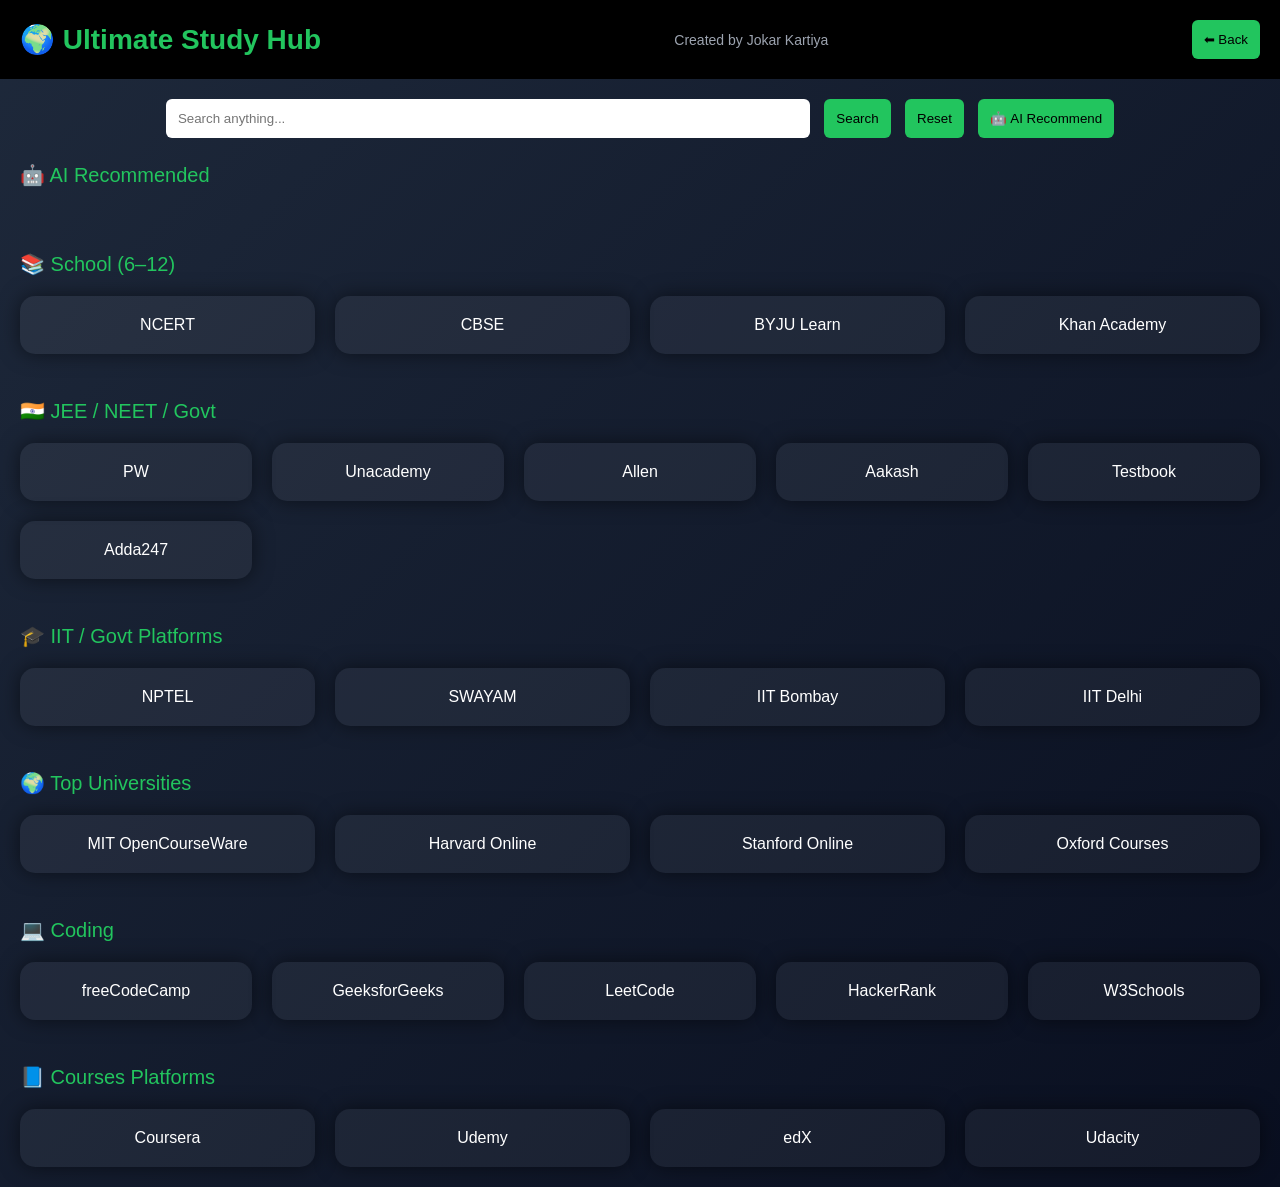
<file: study-apps.html>
<!DOCTYPE html>
<html>

<head>
<title>Ultimate Study Hub</title>
<meta name="viewport" content="width=device-width, initial-scale=1">

<style>

body{
margin:0;
font-family:Arial;
color:white;
background:linear-gradient(-45deg,#020617,#0f172a,#020617,#1e293b);
background-size:400% 400%;
animation:bg 12s infinite;
}

@keyframes bg{
0%{background-position:0% 50%}
50%{background-position:100% 50%}
100%{background-position:0% 50%}
}

.header{
display:flex;
justify-content:space-between;
align-items:center;
padding:20px;
background:black;
}

.title{
font-size:28px;
color:#22c55e;
font-weight:bold;
}

.creator{
font-size:14px;
color:#9ca3af;
}

/* SEARCH */
.searchBox{
text-align:center;
margin:20px;
}

input{
padding:12px;
width:50%;
border:none;
border-radius:6px;
}

button{
padding:12px;
margin-left:10px;
border:none;
background:#22c55e;
cursor:pointer;
border-radius:6px;
}

/* GRID */
.grid{
display:grid;
grid-template-columns:repeat(auto-fit,minmax(220px,1fr));
gap:20px;
padding:20px;
}

/* CARD */
.card{
padding:20px;
background:rgba(255,255,255,0.05);
border-radius:15px;
text-align:center;
cursor:pointer;
transition:0.3s;
box-shadow:0 0 20px rgba(0,0,0,0.5);
}

.card:hover{
transform:scale(1.08);
background:linear-gradient(135deg,#6366f1,#22c55e);
}

/* SECTION */
.section{
padding-left:20px;
margin-top:25px;
font-size:20px;
color:#22c55e;
}

</style>

</head>

<body>

<div class="header">
<div class="title">🌍 Ultimate Study Hub</div>
<div class="creator">Created by Jokar Kartiya</div>
<button onclick="goBack()">⬅ Back</button>
</div>

<div class="searchBox">
<input type="text" id="search" placeholder="Search anything...">
<button onclick="searchApp()">Search</button>
<button onclick="resetApp()">Reset</button>
<button onclick="aiSuggest()">🤖 AI Recommend</button>
</div>

<div class="section">🤖 AI Recommended</div>
<div class="grid" id="aiBox"></div>

<!-- SCHOOL -->
<div class="section">📚 School (6–12)</div>
<div class="grid">
<div class="card">NCERT</div>
<div class="card">CBSE</div>
<div class="card">BYJU Learn</div>
<div class="card">Khan Academy</div>
</div>

<!-- INDIA EXAMS -->
<div class="section">🇮🇳 JEE / NEET / Govt</div>
<div class="grid">
<div class="card">PW</div>
<div class="card">Unacademy</div>
<div class="card">Allen</div>
<div class="card">Aakash</div>
<div class="card">Testbook</div>
<div class="card">Adda247</div>
</div>

<!-- IIT / GOV -->
<div class="section">🎓 IIT / Govt Platforms</div>
<div class="grid">
<div class="card">NPTEL</div>
<div class="card">SWAYAM</div>
<div class="card">IIT Bombay</div>
<div class="card">IIT Delhi</div>
</div>

<!-- GLOBAL UNIVERSITY -->
<div class="section">🌍 Top Universities</div>
<div class="grid">
<div class="card">MIT OpenCourseWare</div>
<div class="card">Harvard Online</div>
<div class="card">Stanford Online</div>
<div class="card">Oxford Courses</div>
</div>

<!-- CODING -->
<div class="section">💻 Coding</div>
<div class="grid">
<div class="card">freeCodeCamp</div>
<div class="card">GeeksforGeeks</div>
<div class="card">LeetCode</div>
<div class="card">HackerRank</div>
<div class="card">W3Schools</div>
</div>

<!-- COURSES -->
<div class="section">📘 Courses Platforms</div>
<div class="grid">
<div class="card">Coursera</div>
<div class="card">Udemy</div>
<div class="card">edX</div>
<div class="card">Udacity</div>
</div>

<script>

function goBack(){
window.location="../pages/index.html";
}

/* LINKS */

let apps={
"pw":"https://www.pw.live",
"unacademy":"https://unacademy.com",
"allen":"https://www.allen.ac.in",
"aakash":"https://www.aakash.ac.in",
"testbook":"https://testbook.com",
"adda":"https://www.adda247.com",

"ncert":"https://ncert.nic.in",
"cbse":"https://cbse.gov.in",

"nptel":"https://nptel.ac.in",
"swayam":"https://swayam.gov.in",

"mit":"https://ocw.mit.edu",
"harvard":"https://online-learning.harvard.edu",
"stanford":"https://online.stanford.edu",
"oxford":"https://www.conted.ox.ac.uk",

"freecodecamp":"https://www.freecodecamp.org",
"geeks":"https://www.geeksforgeeks.org",
"leetcode":"https://leetcode.com",
"hackerrank":"https://www.hackerrank.com",
"w3":"https://www.w3schools.com",

"coursera":"https://www.coursera.org",
"udemy":"https://www.udemy.com",
"edx":"https://www.edx.org",
"udacity":"https://www.udacity.com"
};

document.querySelectorAll(".card").forEach(card=>{
card.onclick=function(){
let name=this.innerText.toLowerCase();
for(let key in apps){
if(name.includes(key)){
window.open(apps[key],"_blank");
}
}
};
});

/* SEARCH */

function searchApp(){
let input=document.getElementById("search").value.toLowerCase();
let cards=document.querySelectorAll(".card");

cards.forEach(card=>{
let text=card.innerText.toLowerCase();
card.style.display=text.includes(input) ? "block" : "none";
});
}

/* RESET */

function resetApp(){
document.getElementById("search").value="";
searchApp();
}

/* AI */

function aiSuggest(){
let aiBox=document.getElementById("aiBox");
aiBox.innerHTML="";

let arr=["PW","Unacademy","MIT OpenCourseWare","Coursera","freeCodeCamp"];

arr.forEach(a=>{
let d=document.createElement("div");
d.className="card";
d.innerText=a;
d.onclick=()=>window.open(apps[a.toLowerCase()]);
aiBox.appendChild(d);
});
}

</script>

</body>

</html>
</file>
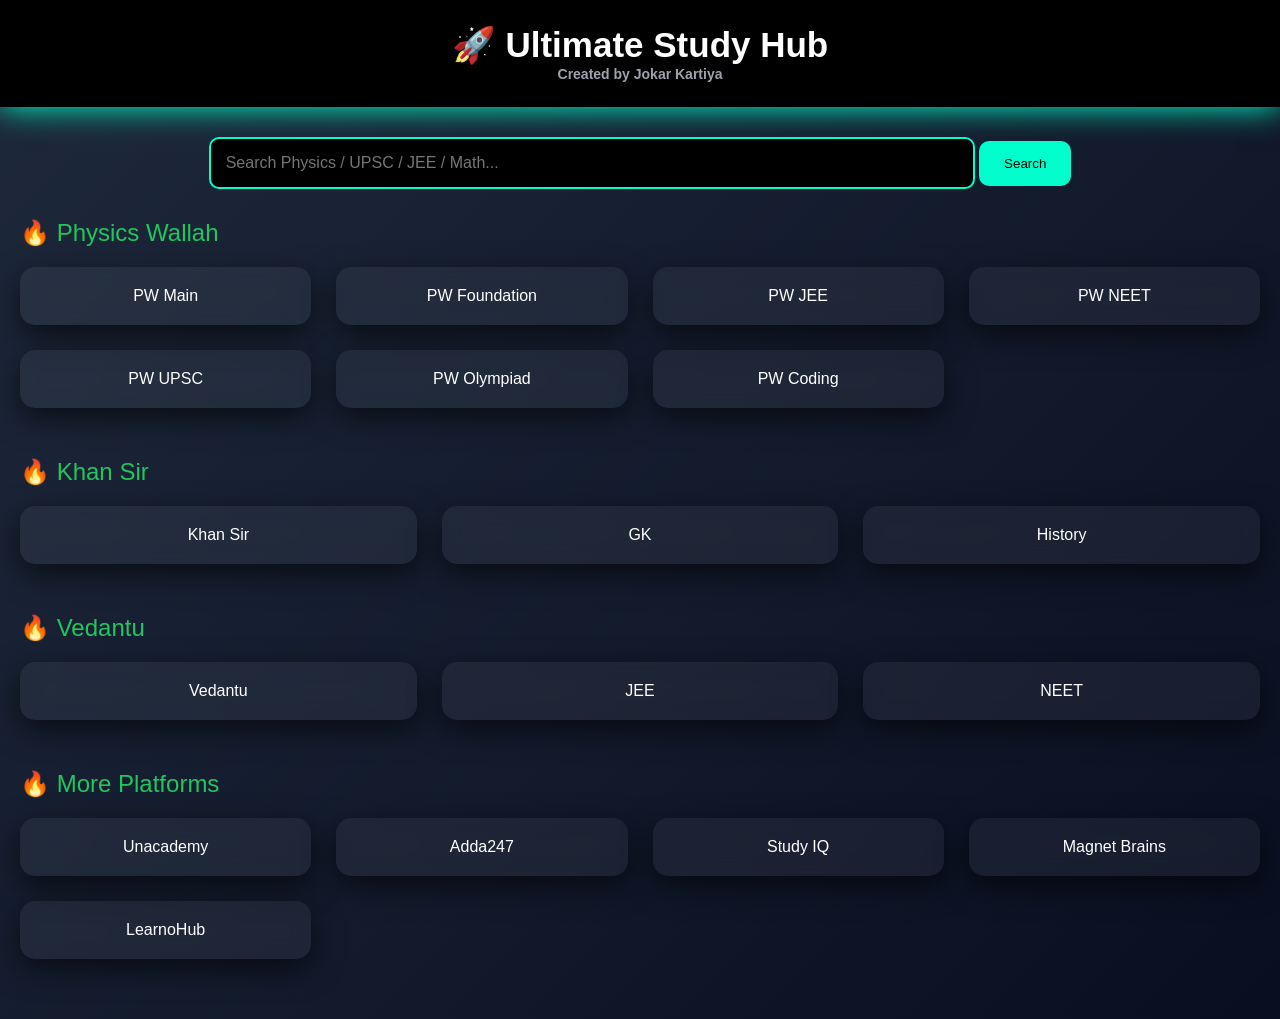
<file: youtube-hub.html>
<!DOCTYPE html>
<html>

<head>
<title>Ultimate YouTube Study Hub</title>
<meta name="viewport" content="width=device-width, initial-scale=1">

<style>

/* BODY */
body{
margin:0;
font-family:Arial;
background:linear-gradient(-45deg,#020617,#0f172a,#020617,#1e293b);
background-size:400% 400%;
animation:bg 10s infinite;
color:white;
}

@keyframes bg{
0%{background-position:0% 50%}
50%{background-position:100% 50%}
100%{background-position:0% 50%}
}

/* HEADER */
.header{
text-align:center;
padding:25px;
font-size:35px;
font-weight:bold;
background:black;
box-shadow:0 0 30px #00ffcc;
}

.creator{
font-size:14px;
color:#9ca3af;
}

/* SEARCH */
.search{
text-align:center;
margin:30px;
}

.search input{
width:60%;
padding:15px;
border-radius:10px;
border:2px solid #00ffcc;
background:black;
color:#00ffcc;
font-size:16px;
}

.search button{
padding:15px 25px;
border:none;
background:#00ffcc;
cursor:pointer;
border-radius:10px;
}

/* SECTION */
.section{
font-size:24px;
margin-left:20px;
margin-top:30px;
color:#22c55e;
}

/* GRID */
.grid{
display:grid;
grid-template-columns:repeat(auto-fit,minmax(250px,1fr));
gap:25px;
padding:20px;
}

/* CARD */
.card{
background:rgba(255,255,255,0.05);
backdrop-filter:blur(10px);
padding:20px;
border-radius:15px;
cursor:pointer;
text-align:center;
transition:0.4s;
box-shadow:0 10px 30px rgba(0,0,0,0.6);
}

.card:hover{
transform:scale(1.08);
background:linear-gradient(135deg,#6366f1,#22c55e);
}

/* VIDEO */
.video-card{
background:black;
padding:10px;
border-radius:10px;
box-shadow:0 0 15px #00ffcc;
}

iframe{
width:100%;
height:200px;
border:none;
border-radius:10px;
}

</style>
</head>

<body>

<div class="header">
🚀 Ultimate Study Hub  
<div class="creator">Created by Jokar Kartiya</div>
</div>

<!-- SEARCH -->
<div class="search">
<input id="q" placeholder="Search Physics / UPSC / JEE / Math...">
<button onclick="search()">Search</button>
</div>

<!-- 🔥 PW -->
<div class="section">🔥 Physics Wallah</div>
<div class="grid">
<div class="card" onclick="load('Physics Wallah full lecture')">PW Main</div>
<div class="card" onclick="load('PW Foundation')">PW Foundation</div>
<div class="card" onclick="load('PW JEE')">PW JEE</div>
<div class="card" onclick="load('PW NEET')">PW NEET</div>
<div class="card" onclick="load('PW UPSC')">PW UPSC</div>
<div class="card" onclick="load('PW Olympiad')">PW Olympiad</div>
<div class="card" onclick="load('PW Coding')">PW Coding</div>
</div>

<!-- 🔥 KHAN SIR -->
<div class="section">🔥 Khan Sir</div>
<div class="grid">
<div class="card" onclick="load('Khan Sir class')">Khan Sir</div>
<div class="card" onclick="load('Khan Sir GK')">GK</div>
<div class="card" onclick="load('Khan Sir History')">History</div>
</div>

<!-- 🔥 VEDANTU -->
<div class="section">🔥 Vedantu</div>
<div class="grid">
<div class="card" onclick="load('Vedantu class')">Vedantu</div>
<div class="card" onclick="load('Vedantu JEE')">JEE</div>
<div class="card" onclick="load('Vedantu NEET')">NEET</div>
</div>

<!-- 🔥 MORE -->
<div class="section">🔥 More Platforms</div>
<div class="grid">
<div class="card" onclick="load('Unacademy class')">Unacademy</div>
<div class="card" onclick="load('Adda247 class')">Adda247</div>
<div class="card" onclick="load('Study IQ class')">Study IQ</div>
<div class="card" onclick="load('Magnet Brains')">Magnet Brains</div>
<div class="card" onclick="load('LearnoHub')">LearnoHub</div>
</div>

<!-- RESULTS -->
<div id="results" class="grid"></div>

<script>

/* 🔥 API */
const API_KEY="AIzaSyBfKXdlLHHAPHAMKXJJUofyJeHKSsasVvw";

/* LOAD */
function load(q){
document.getElementById("q").value=q;
search();
}

/* SEARCH */
function search(){
let q=document.getElementById("q").value;

fetch(`https://www.googleapis.com/youtube/v3/search?part=snippet&type=video&maxResults=20&q=${q} full lecture&key=${API_KEY}`)
.then(res=>res.json())
.then(data=>{

let html="";

data.items.forEach(v=>{
html+=`
<div class="video-card">
<h4>${v.snippet.title}</h4>
<iframe src="https://www.youtube.com/embed/${v.id.videoId}" allowfullscreen></iframe>
</div>
`;
});

document.getElementById("results").innerHTML=html;

});
}

</script>

</body>

</html>
</file>
